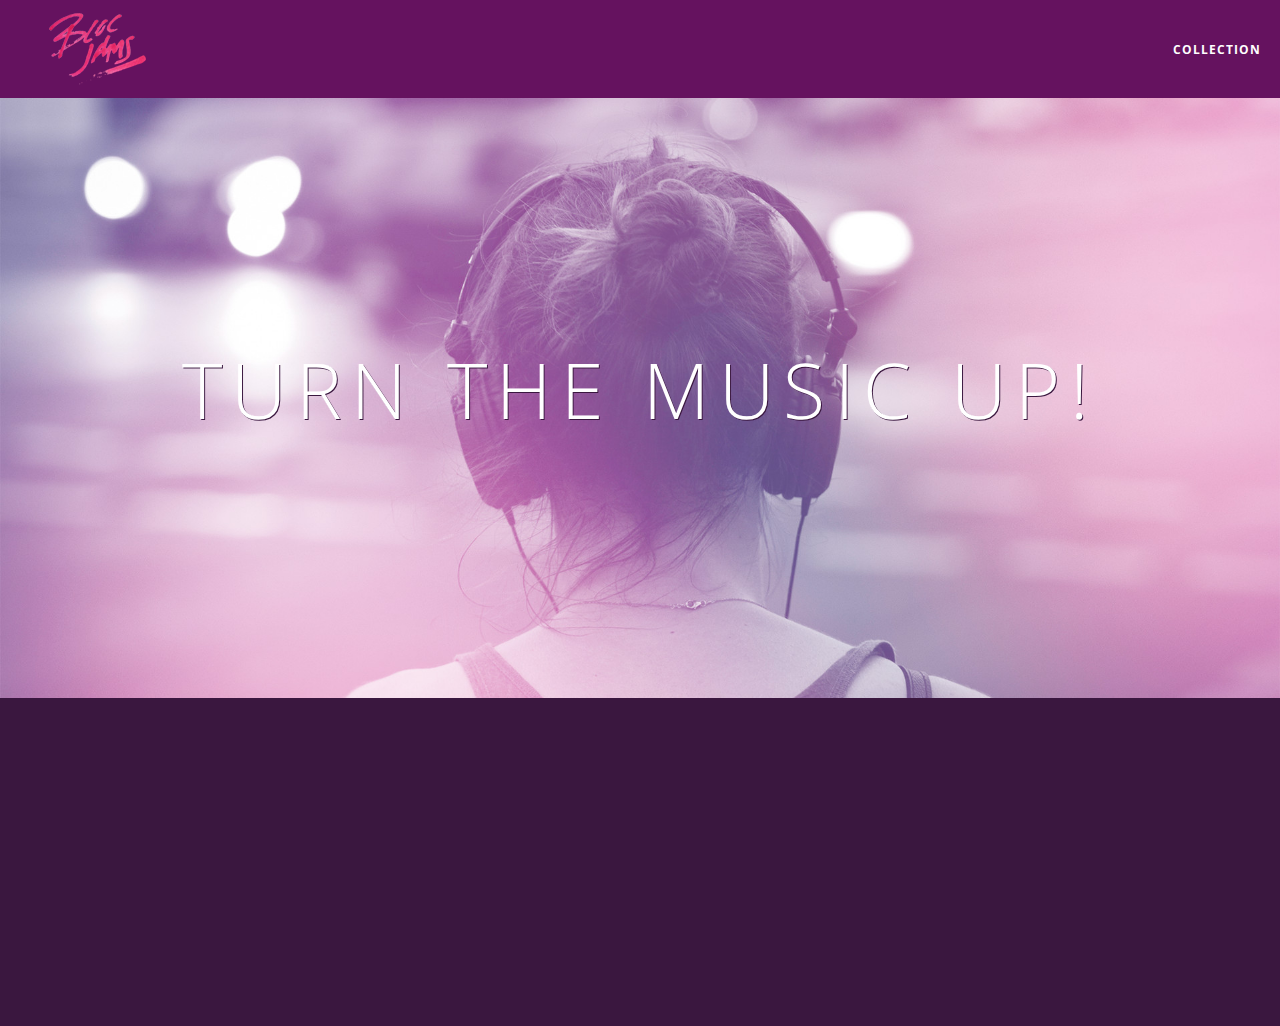
<file: index.html>
<!DOCTYPE html>
<html>
    <head>
        <title>Bloc Jams</title>
        <meta name="viewport" content="width=device-width, initial-scale=1">
        <link rel="stylesheet" type="text/css" href="https://fonts.googleapis.com/css?family=Open+Sans:400,800,600,700,300">
        <link rel="stylesheet" type="text/css" href="https://code.ionicframework.com/ionicons/2.0.1/css/ionicons.min.css">
        <link rel="stylesheet" type="text/css" href="styles/normalize.css">
        <link rel="stylesheet" type="text/css" href="styles/main.css">
        <link rel="stylesheet" type="text/css" href="styles/landing.css">

    </head>
    <body class="landing">
        <nav class="navbar"> <!-- navigation bar -->
          <a href="index.html" class="logo">
              <img src="assets/images/bloc_jams_logo.png" alt="bloc jams logo">
          </a>
          <div class="links-container">
              <a href="collection.html" class="navbar-link">collection</a>
          </div>
        </nav>
        <section class="hero-content"> <!-- hero content -->
            <h1 class="hero-title">Turn the music up!</h1>
        </section>
        <section class="selling-points container clearfix"> <!-- selling points -->
            <div class="point column third">
                 <span class="ion-music-note"></span>
                 <h5 class="point-title">Choose your music</h5>
                 <p class="point-description">The world is full of music; why should you have to listen to music that someone else chose?</p>
            </div>
            <div class="point column third">
                <span class="ion-radio-waves"></span>
                <h5 class="point-title">Unlimited, streaming, ad-free</h5>
                <p class="point-description">No arbitrary limits. No distractions.</p>
            </div>
            <div class="point column third">
                   <span class="ion-iphone"></span>
                   <h5 class="point-title">Mobile enabled</h5>
                   <p class="point-description">Listen to your music on the go. This streaming service is available on all mobile platforms.</p>
            </div>
        </section>
        <script src="scripts/utilities.js"></script>
        <script src="https://code.jquery.com/jquery-2.1.3.min.js"></script>
        <script src="scripts/landing.js"></script>
    </body>
</html>
</file>
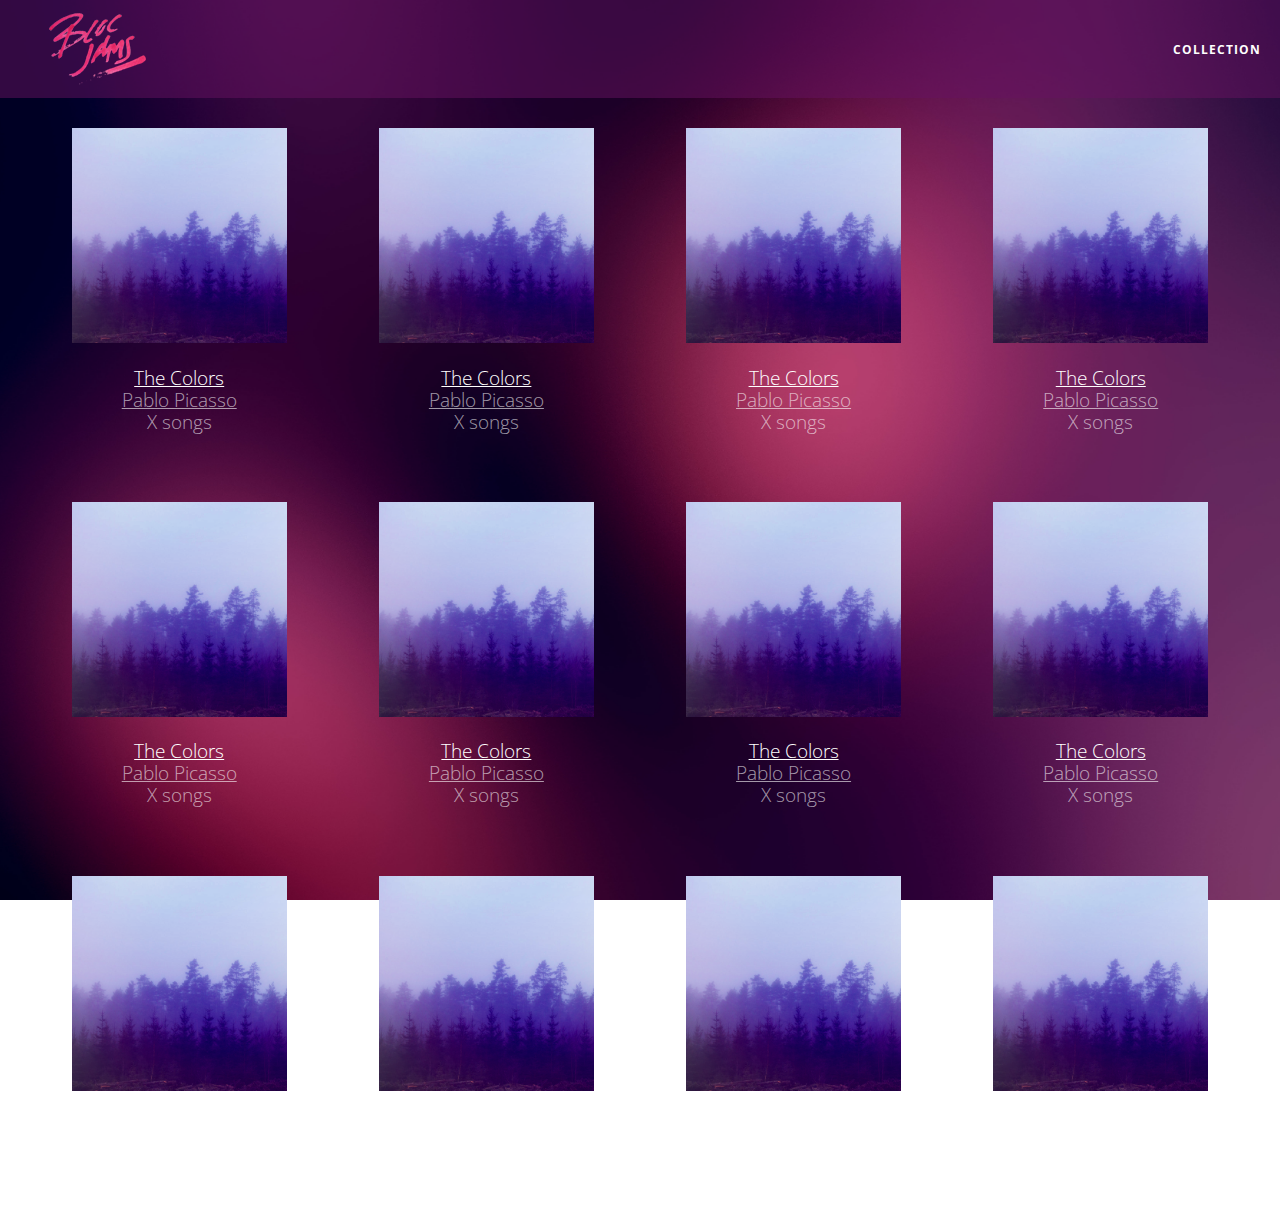
<file: collection.html>
<!DOCTYPE html>
 <html>
     <head>
         <title>Bloc Jams</title>
         <meta name="viewport" content="width=device-width, initial-scale=1">
         <link rel="stylesheet" type="text/css" href="https://fonts.googleapis.com/css?family=Open+Sans:400,800,600,700,300">
         <link rel="stylesheet" type="text/css" href="https://code.ionicframework.com/ionicons/2.0.1/css/ionicons.min.css">
         <link rel="stylesheet" type="text/css" href="styles/normalize.css">
         <link rel="stylesheet" type="text/css" href="styles/main.css">
         <link rel="stylesheet" type="text/css" href="styles/collection.css">
     </head>
     <body class="collection">
       <nav class="navbar"> <!-- nav bar -->
             <a href="index.html" class="logo">
                 <img src="assets/images/bloc_jams_logo.png" alt="bloc jams logo">
             </a>
             <div class="links-container">
                 <a href="collection.html" class="navbar-link">collection</a>
             </div>
         </nav>
     <section class="album-covers container clearfix">
     </section>
    <script src="https://code.jquery.com/jquery-2.1.3.min.js"></script>
     <script src="scripts/collection.js"></script>
     </body>
 </html>
</file>
<file: styles/main.css>
*, *::before, *::after {
    -moz-box-sizing: border-box;
    -webkit-box-sizing: border-box;
    box-sizing: border-box;
}
html {
     height: 100%; /* makes sure our HTML takes up 100% of the browser window */
     font-size: 100%;
 }

 body {
     font-family: 'Open Sans'; /* sets our font to the "Open Sans" typeface */
     color: white;             /* sets the text color to white */
     min-height: 100%;         /* says the height of the body must be, at minimum, 100% of the window */
 }
 .navbar {
     position: relative;
     padding: 0.5rem;
     background-color: rgb(101,18,95,0.5);
     z-index: 1;
 }

 .navbar .logo {
     position: relative; /* positioning will be explained in a resource */
     left: 2rem;
     cursor: pointer;  /* produces the finger-pointer icon when you hover over the logo */
}

.navbar .links-container {
display: table;
position: absolute;
top: 0;
right: 0;
height: 100px;
color: white;
/* #3 */
text-decoration: none;
}

.links-container .navbar-link {
    display: table-cell;
    position: relative;
    height: 100%;
    padding-left: 1rem;
    padding-right: 1rem;
    /* #4 */
    vertical-align: middle;
    color: white;
    font-size: 0.625rem;
    letter-spacing: 0.05rem;
    font-weight: 700;
    text-transform: uppercase;
    /* #3 */
    text-decoration: none;
    cursor: pointer;
}

  /* #5 */
.links-container .navbar-link:hover {
    color: rgb(233,50,117);
 }

 .links-container .navbar-link:active {
     background-color: white;
  }
 .container {
     margin: 0 auto;
     max-width: 64rem;
 }
 .container.narrow {
     max-width: 56rem;
 }

 /* Medium and small screens (640px) */
 @media (min-width: 640px) {
      html { font-size: 112%; }

 .column  {
         float: left;
         padding-left: 1rem;
         padding-right: 1rem;
          }

 .column.full { width: 100%; }
 .column.two-thirds { width: 66.7%; }
 .column.half { width: 50%; }
 .column.third { width: 33.3%; }
 .column.fourth { width: 25%; }
 .column.flow-opposite { float: right; }
}

 /* Large screens (1024px) */
 @media (min-width: 1024px) {
     html { font-size: 120%; }
 }
 .clearfix::before,
 .clearfix::after {
    content: " ";
    display: table;
 }

 .clearfix::after {
    clear: both;
 }
</file>
<file: styles/landing.css>
body.landing {
    background-color: rgb(58,23,63); /* sets the background color to an RGB value (see below) */
}

.navbar {
    padding: 0.5rem;
    background-color: rgb(101,18,95);
}

.navbar .logo {
    position: relative;  /* positioning will be explained in a resource */
    left: 2rem;
}

.hero-content {
     position: relative; /* positioning will be explained in a resource */
     min-height: 600px;  /* hero content element must be _at least_ 600 pixels */
     background-image: url(../assets/images/bloc_jams_bg.jpg);
     background-repeat: no-repeat;
     background-position: center center;
     background-size: cover;
 }
 .hero-content .hero-title {
    position: absolute;             /* positioning will be explained in a resource */
    top: 40%;                       /* positioning will be explained in a resource */
    -webkit-transform: translateY(-50%);
    -moz-transform: translateY(-50%);
    -ms-transform: translateY(-50%);
    transform: translateY(-50%);
    width: 100%;                    /* makes sure the title inhabits the full width of its container */
    text-align: center;             /* aligns text in the horizontal center of the element */
    font-size: 4rem;                /* specifies the size of the font in root em units */
    font-weight: 300;               /* makes the font thinner or lighter weight */
    text-transform: uppercase;      /* transforms the text to be all uppercase lettering */
    letter-spacing: 0.5rem;         /* puts 0.5 root ems worth of space between each letter */
    text-shadow: 1px 1px 0px rgb(58,23,63); /* creates a shadow underneath the text for readability over the image */
}
.selling-points {
    position: relative;
}

.point {
    position: relative;
    padding: 2rem;
    text-align: center;
    opacity: 0;
    -webkit-transform: scaleX(0.9) translateY(3rem);
    -moz-transform: scaleX(0.9) translateY(3rem);
    transform: scaleX(0.9) translateY(3rem);
    -webkit-transition: all 0.25s ease-in-out;
    -moz-transition: all 0.25s ease-in-out;
    transition: all 0.25s ease-in-out;
    -webkit-transition-delay: 0.2s;
    -moz-transition-delay: 0.2s;
    transition-delay: 0.2s;
}

.point .point-title {
    font-size: 1.25rem;
}

.ion-music-note,
.ion-radio-waves,
.ion-iphone {
    color: rgb(233,50,117);
    font-size: 5rem;
}
</file>
<file: styles/collection.css>
body.collection {
    background-image: url(../assets/images/blurred_backgrounds/blur_bg_2.jpg);
    background-repeat: no-repeat;
    background-attachment: fixed;
    background-position: center center;
    background-size: cover;
}

.album-covers {
    position: relative;
}

.collection-album-container {
    position: relative;
    margin-top: 30px;
    margin-bottom: 20px;
    text-align: center;
}

.collection-album-container .caption {
    margin-top: 10px;
}

.collection-album-container .caption p {
    font-size: 1rem;
    font-weight: 300;
    color: rgba(255, 255, 255, 0.6);
}

.collection-album-container .caption p a {
    color: rgba(255, 255, 255, 0.6);
}

.collection-album-container .caption p a.album-name {
    color: white;
}

.collection-album-container img {
    width: 80%;
}
</file>
